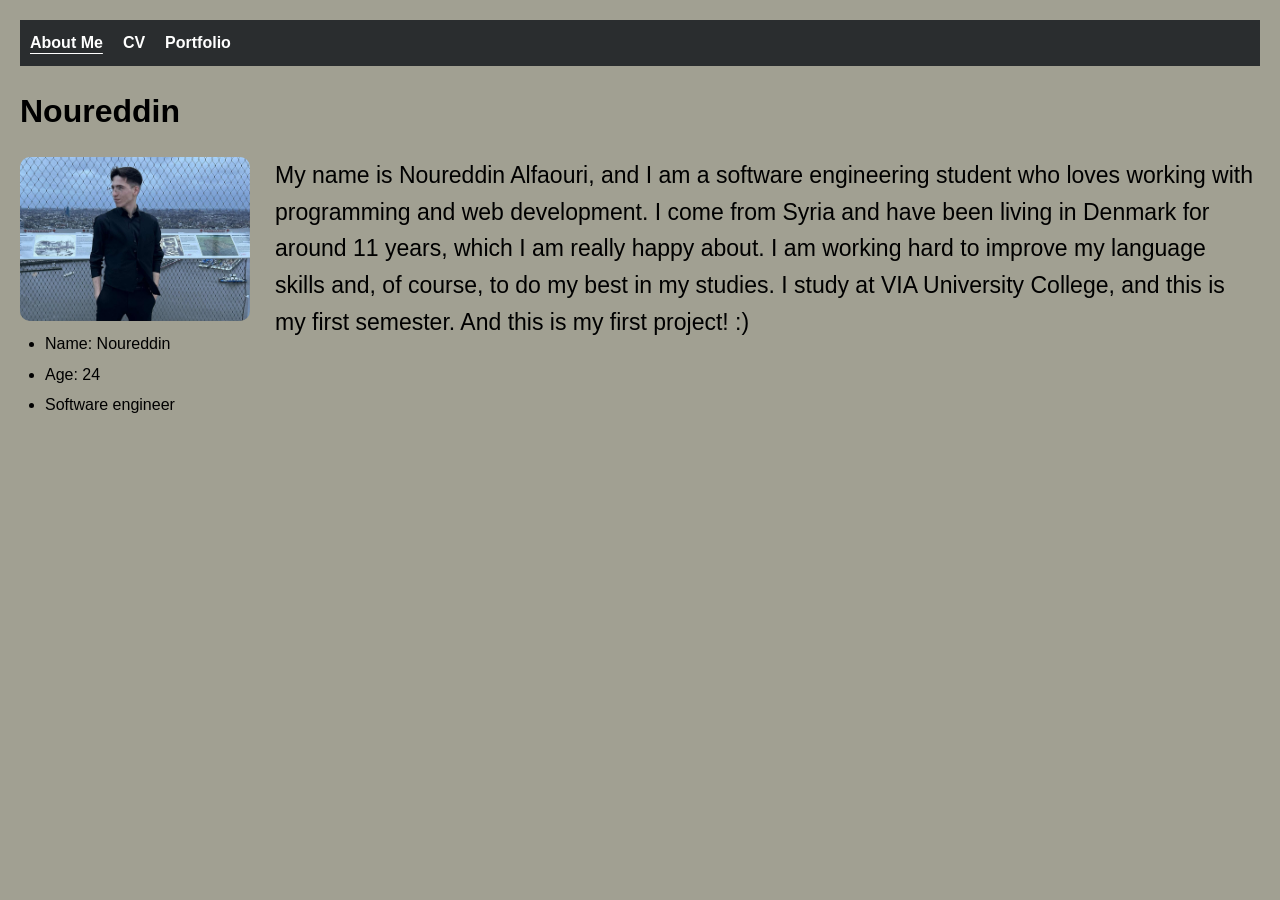
<file: index.html>
<!doctype html>
<html lang="en">
  <head>
    <meta charset="UTF-8" />
    <meta name="viewport" content="width=device-width, initial-scale=1.0" />
    <title>About Me</title>
    <link rel="stylesheet" href="Style.css" />
  </head>

  <body>
    <nav>
      <ul>
        <li>
          <a href="index.html" aria-current="page">About Me</a>
        </li>
        <li><a href="CV.html">CV</a></li>
        <li><a href="Portfolio.html">Portfolio</a></li>
      </ul>
    </nav>

    <main>
      <h1>Noureddin</h1>

      <div class="about-container">
        <div class="profile">
          <img src="myPic.jpg" alt="mit billede" />

          <ul>
            <li>Name: Noureddin</li>
            <li>Age: 24</li>
            <li>Software engineer</li>
          </ul>
        </div>

        <div class="description">
          <p>
            My name is Noureddin Alfaouri, and I am a software engineering
            student who loves working with programming and web development. I
            come from Syria and have been living in Denmark for around 11 years,
            which I am really happy about. I am working hard to improve my
            language skills and, of course, to do my best in my studies. I study
            at VIA University College, and this is my first semester. And this
            is my first project! :)
          </p>
        </div>
      </div>
    </main>
  </body>
</html>
</file>
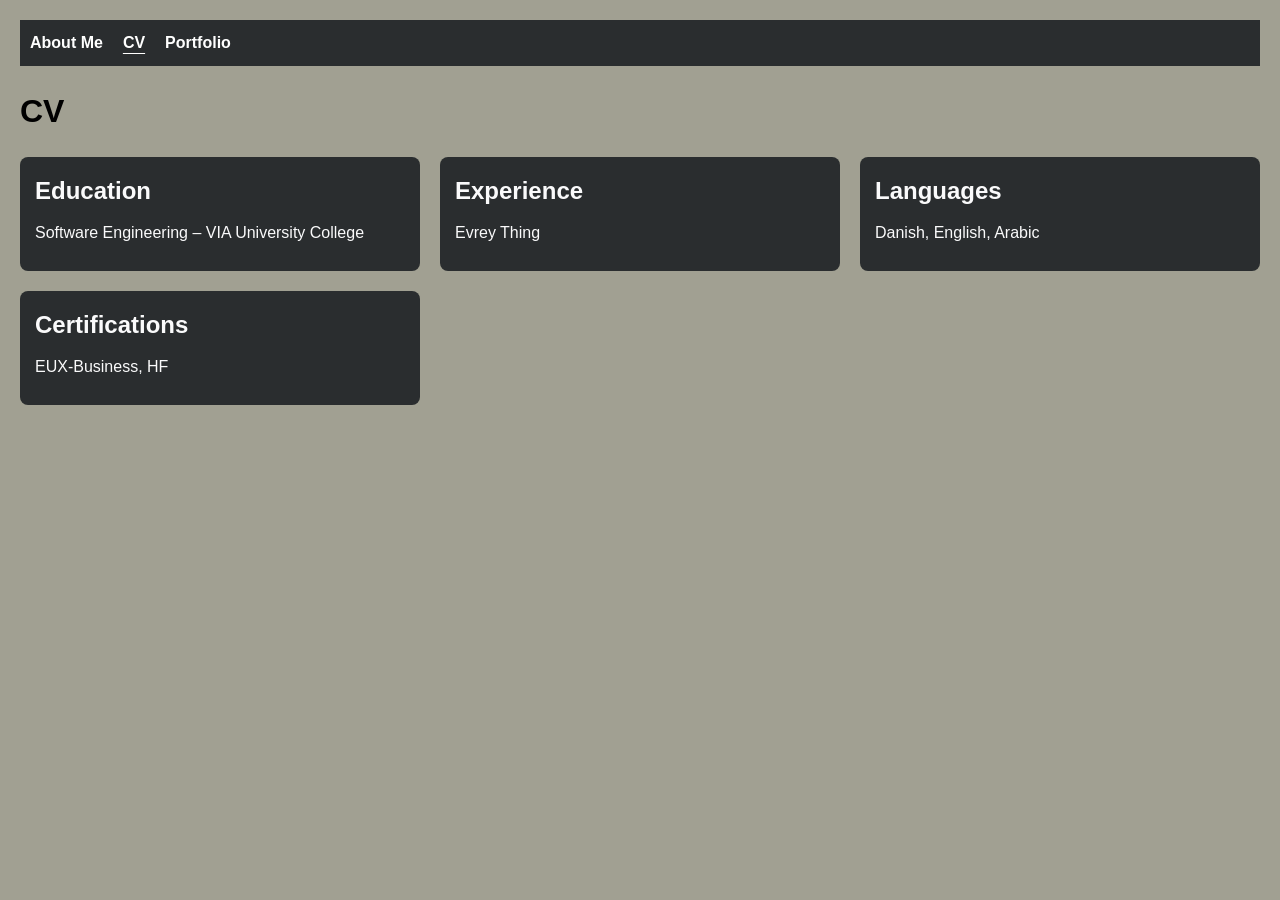
<file: CV.html>
<!doctype html>
<html lang="en">
  <head>
    <meta charset="UTF-8" />
    <meta name="viewport" content="width=device-width, initial-scale=1.0" />
    <title>CV</title>
    <link rel="stylesheet" href="Style.css" />
  </head>

  <body>
    <nav>
      <ul>
        <li><a href="index.html">About Me</a></li>
        <li>
          <a href="CV.html" aria-current="page">CV</a>
        </li>
        <li><a href="Portfolio.html">Portfolio</a></li>
      </ul>
    </nav>

    <main>
      <h1>CV</h1>

      <section class="cv-grid">
        <div class="cv-section">
          <h2>Education</h2>
          <p>Software Engineering – VIA University College</p>
        </div>

        <div class="cv-section">
          <h2>Experience</h2>
          <p>Evrey Thing</p>
        </div>

        <div class="cv-section">
          <h2>Languages</h2>
          <p>Danish, English, Arabic</p>
        </div>

        <div class="cv-section">
          <h2>Certifications</h2>
          <p>EUX-Business, HF</p>
        </div>
      </section>
    </main>
  </body>
</html>
</file>
<file: Style.css>
/* ---------- Global Styles ---------- */

* {
  margin: 0;
  padding: 0;
  box-sizing: border-box;
}

body {
  font-family: Arial, sans-serif;
  line-height: 1.6;
  padding: 20px;
  max-width: 1400px;
  margin: auto;
  background-color: rgb(161, 160, 146);
}

main {
  width: 100%;
}

h1 {
  margin-bottom: 20px;
}

p {
  margin-bottom: 10px;
}

/* ---------- Navigation ---------- */

nav {
  background: lch(18.25% 1.93 244.94);
  padding: 10px;
  margin-bottom: 20px;
}

nav ul {
  display: flex;
  flex-wrap: wrap;
  gap: 20px;
  list-style: none;
}

nav a {
  color: rgb(255, 255, 255);
  text-decoration: none;
  font-weight: bold;
}

nav a:hover {
  text-decoration: underline;
}

/* Active navigation link */

nav a[aria-current="page"] {
  text-decoration: underline;
  text-underline-offset: 5px;
}

/* ---------- About Me Page ---------- */

.about-container {
  display: flex;
  flex-direction: row;
  align-items: flex-start;
  gap: 25px;
}

.profile {
  width: 230px;
  flex-shrink: 0;
}

.profile img {
  display: block;
  width: 100%;
  height: auto;
  border-radius: 10px;
  margin-bottom: 10px;
}

.profile ul {
  padding-left: 25px;
}

.profile li {
  margin-bottom: 5px;
}

.description {
  flex: 1;
  min-width: 0;
  font-size: 23px;
  overflow-wrap: anywhere;
}

.description p {
  margin-top: 0;
  margin-bottom: 15px;
}

/* ---------- CV Page ---------- */

.cv-grid {
  display: grid;
  grid-template-columns: repeat(3, minmax(0, 1fr));
  gap: 20px;
  color: #fafafb;
}

.cv-section {
  background: lch(18.25% 1.93 244.94);
  padding: 15px;
  border-radius: 8px;
}

.cv-section h2 {
  margin-bottom: 10px;
}

/* ---------- Portfolio Page ---------- */

.portfolio-intro {
  margin-bottom: 25px;
  font-size: 18px;
}

.portfolio-grid {
  display: grid;
  grid-template-columns: repeat(3, minmax(0, 1fr));
  gap: 20px;
}

.project-card {
  background: lch(18.25% 1.93 244.94);
  color: #ffffff;
  border-radius: 8px;
  overflow: hidden;
  display: flex;
  flex-direction: column;
}

.project-card img {
  display: block;
  width: 100%;
  height: auto;
  aspect-ratio: 12 / 7;
  object-fit: cover;
}

.project-content {
  padding: 15px;
  display: flex;
  flex-direction: column;
  align-items: flex-start;
  flex: 1;
}

.project-content h2 {
  margin-bottom: 10px;
  font-size: 22px;
}

.project-content p {
  margin-bottom: 12px;
}

.project-content a {
  display: inline-block;
  margin-top: auto;
  padding-top: 5px;
  color: #ffffff;
  font-weight: bold;
  text-decoration: underline;
}

.project-content a:hover {
  color: #d1d1d1;
}

/* ---------- Tablet ---------- */

@media (max-width: 1023px) {
  .cv-grid,
  .portfolio-grid {
    grid-template-columns: repeat(2, minmax(0, 1fr));
  }

  .description {
    font-size: 20px;
  }
}

/* ---------- Mobile ---------- */

@media (max-width: 600px) {
  body {
    padding: 12px;
  }

  nav ul {
    gap: 15px;
  }

  .about-container {
    flex-direction: column;
    gap: 20px;
  }

  .profile {
    width: 100%;
    max-width: 275px;
  }

  .description {
    width: 100%;
    font-size: 18px;
  }

  .cv-grid,
  .portfolio-grid {
    grid-template-columns: 1fr;
  }

  h1 {
    font-size: 28px;
  }
}
</file>
